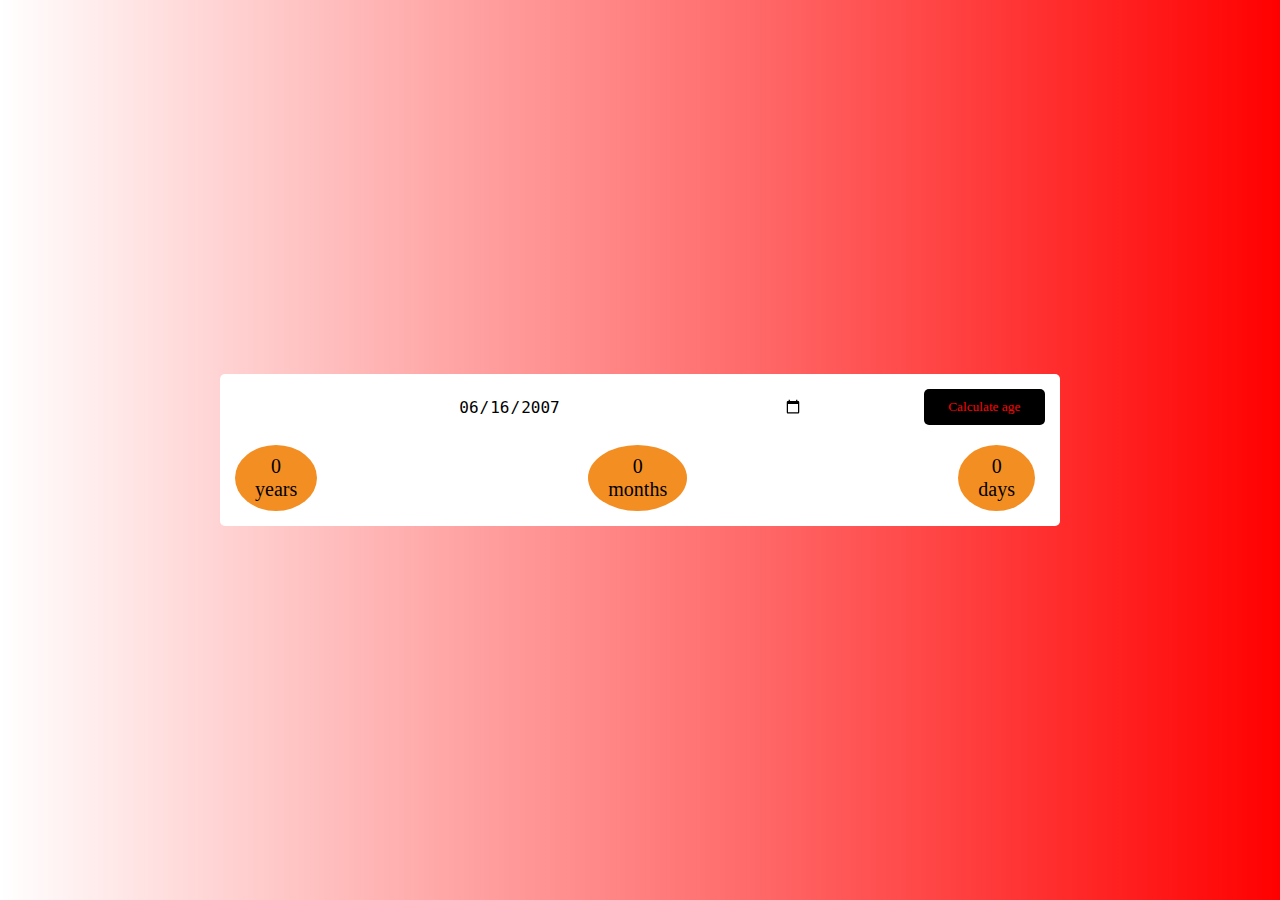
<file: ageCalculator/index.html>
<!DOCTYPE html>
<html>
    <head>
        <meta charset="utf-8">
        <meta http-equiv="X-UA-Compatible" content="IE=edge">
        <title></title>
        <meta name="description" content="">
        <meta name="viewport" content="width=device-width, initial-scale=1">
        <link rel="stylesheet" href="index.css">
    </head>
    <body>



        <div id="room">

            
       <div id="head">
        <input type="date" id='dob'  pattern="[0-9]{4}-[0-9]{2}-[0-9]{2}" value="2007-06-16" >
        <button id="btn"> Calculate age </button>
       </div>
        
        <div id="display">

            <div id="years_div"> <span id="years"> 0 </span> years </div>
            <div id="months_div"> <span id="months"> 0 </span> months </div>
            <div id="days_div"> <span id="days">  0 </span> days </div>


        </div>


        </div>



        
        <script src="index.js" async defer></script>
    </body>
</html>
</file>
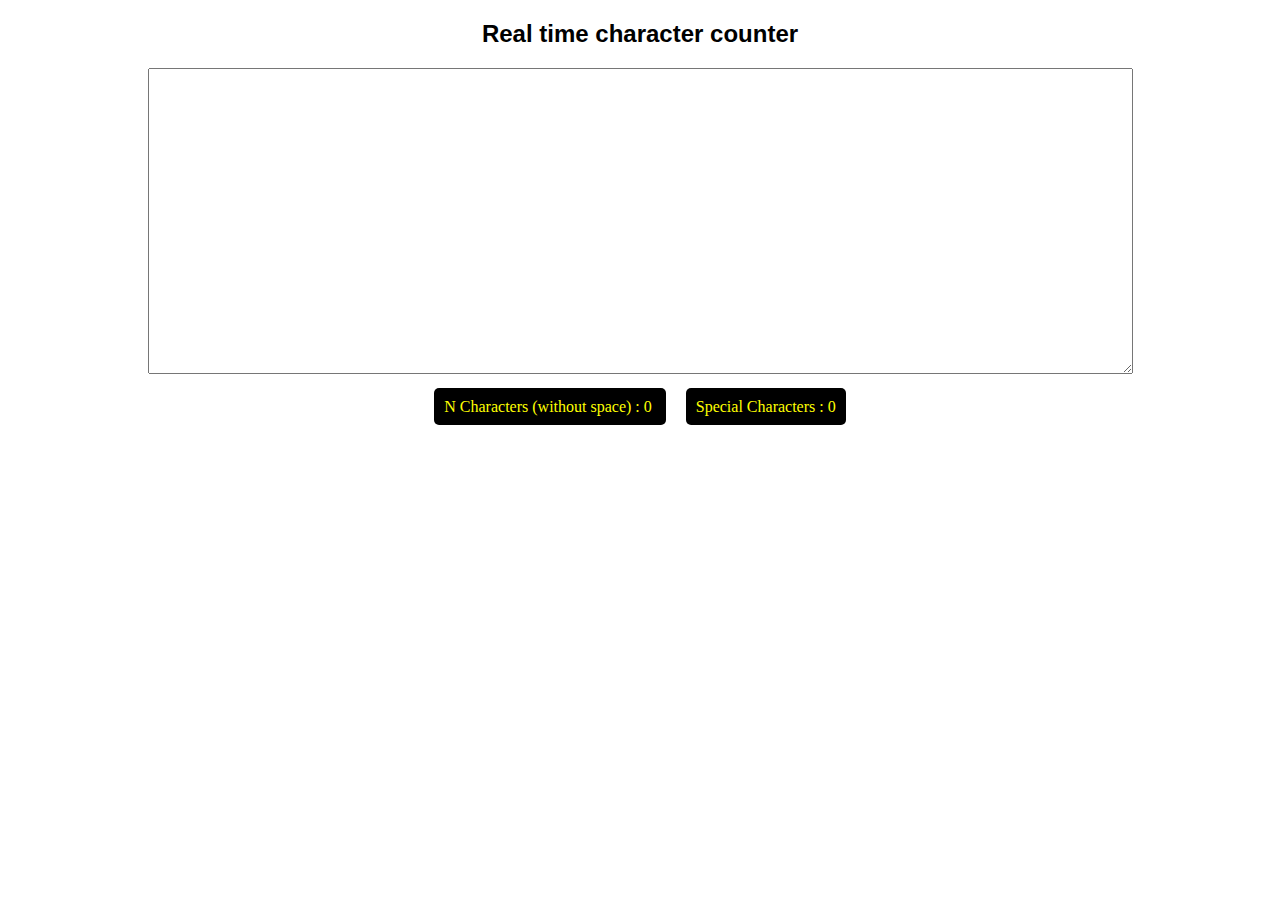
<file: CharCounterApp/index.html>
<!DOCTYPE html>

<html>
    <head>
        <meta charset="utf-8">
        <meta http-equiv="X-UA-Compatible" content="IE=edge">
        <title></title>
        <meta name="description" content="">
        <meta name="viewport" content="width=device-width, initial-scale=1">
        <link rel="stylesheet" href="index.css">
    </head>
    <body>

        <div class="room"> 
            <h2> Real time character counter </h2>
            <textarea id="txt" placeholder="Enter text here... " rows=20 cols=120>
                
            </textarea>
            <div class="result">

                <span class="charCount"> N Characters (without space) : 0 </span>
                <span class="specialCount"> Special Characters  : 0 </span>


                </div>


            </div>


        </div>
    
        
        <script src="index.js" async defer></script>
    </body>
</html>
</file>
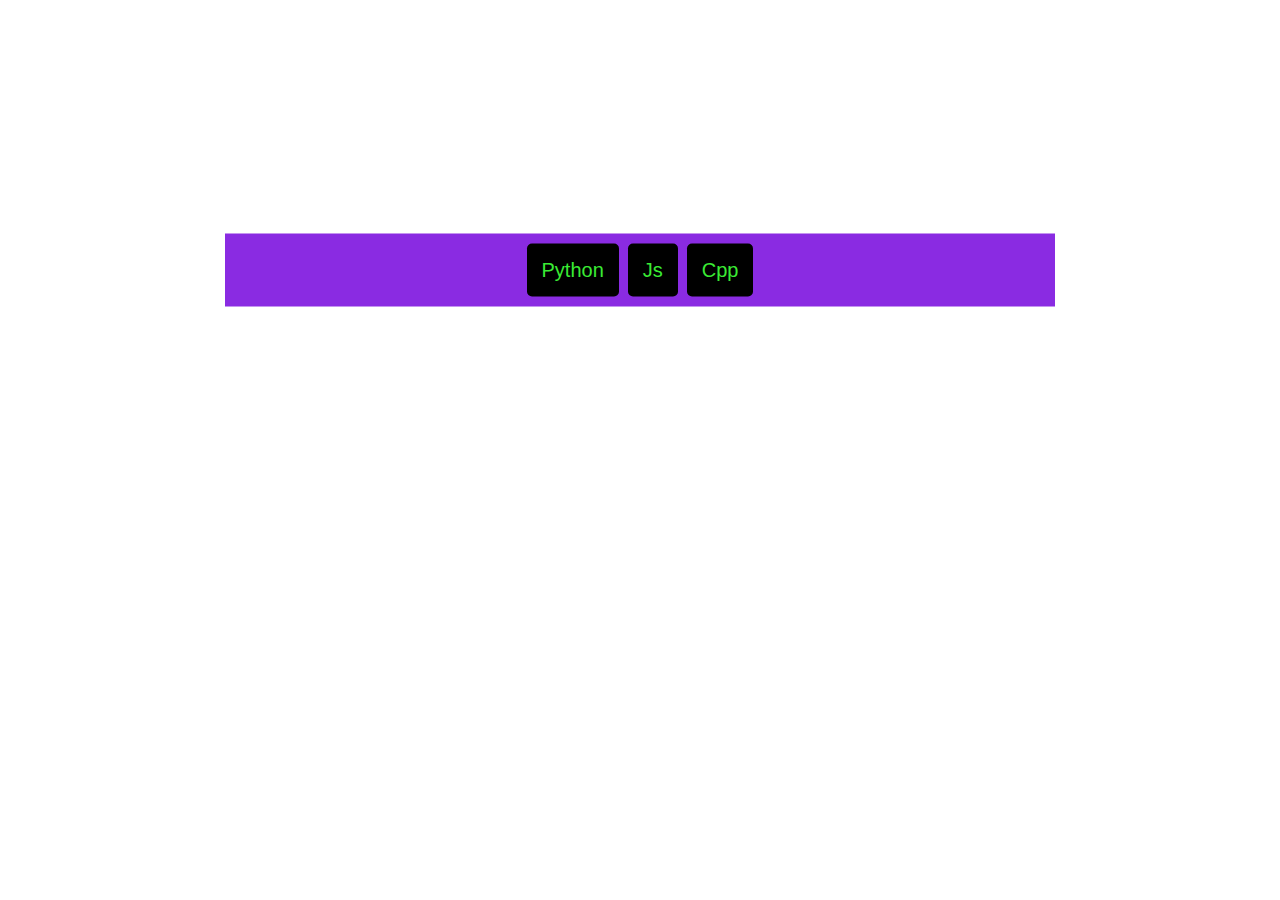
<file: JStabs/index.html>
<!DOCTYPE html>

<html>
    <head>
        <meta charset="utf-8">
        <meta http-equiv="X-UA-Compatible" content="IE=edge">
        <title></title>
        <meta name="description" content="">
        <meta name="viewport" content="width=device-width, initial-scale=1">
        <link rel="stylesheet" href="index.css">
    </head>
    <body>

        <div class="tabs">
            <button class="tablinks python">Python</button>
            <button class="tablinks js">Js </button>
            <button class="tablinks cpp">Cpp</button>
        </div>


        <div id="content">
            <div id="python">
                <h2> pYthon </h2>
                <p> PYTHON IS SIMPLEST LANAGUAGE</p>
            </div>
            <div id="js">
                <h2> JAvascript </h2>
                <p> Js IS SIMPLEST LANAGUAGE</p>
            </div>
            <div id="cpp">
                <h2> CPp </h2>
                <p> CPP IS SIMPLEST LANAGUAGE</p>
            </div>
        </div>
 


        
        <script src="index.js" async defer></script>
    </body>
</html>
</file>
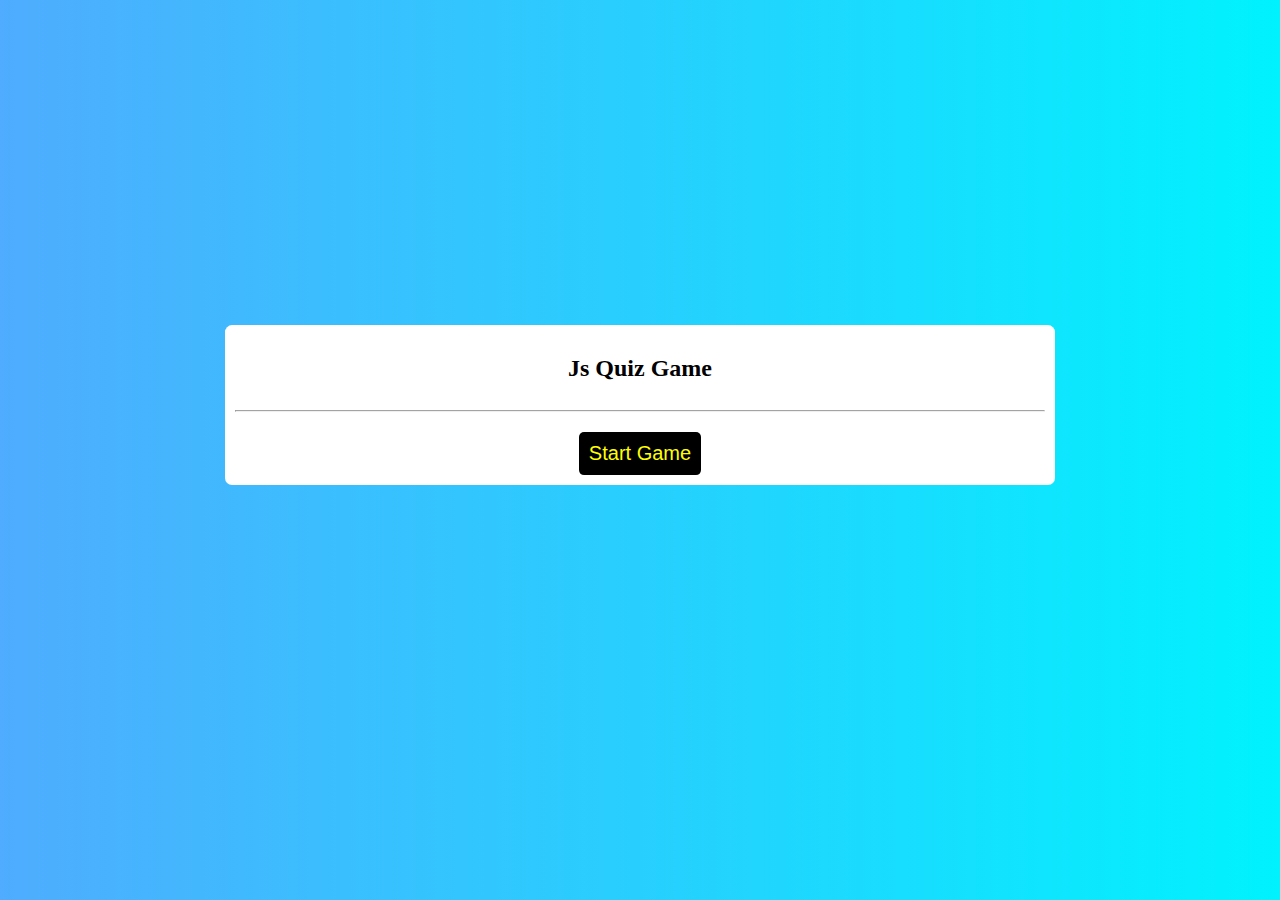
<file: QuizByDetach/index.html>
<!DOCTYPE html>

<html>
    <head>
        <meta charset="utf-8">
        <meta http-equiv="X-UA-Compatible" content="IE=edge">
        <title></title>
        <meta name="description" content="">
        <meta name="viewport" content="width=device-width, initial-scale=1">
        <link rel="stylesheet" href="index.css">
    </head>
    <body>


        <div class="room">

            <div class="head">
                <h2>Js Quiz Game  </h2>
            </div>

            
            <hr />
            <div class="question">
                <span  id="Q"></span>
                <ul id="options"></ul>
            </div>
            <div class="onward">
                <button id="btn"> Start Game </button>
            </div>

        </div>


        
        <script src="index.js" async defer></script>
    </body>
</html>
</file>
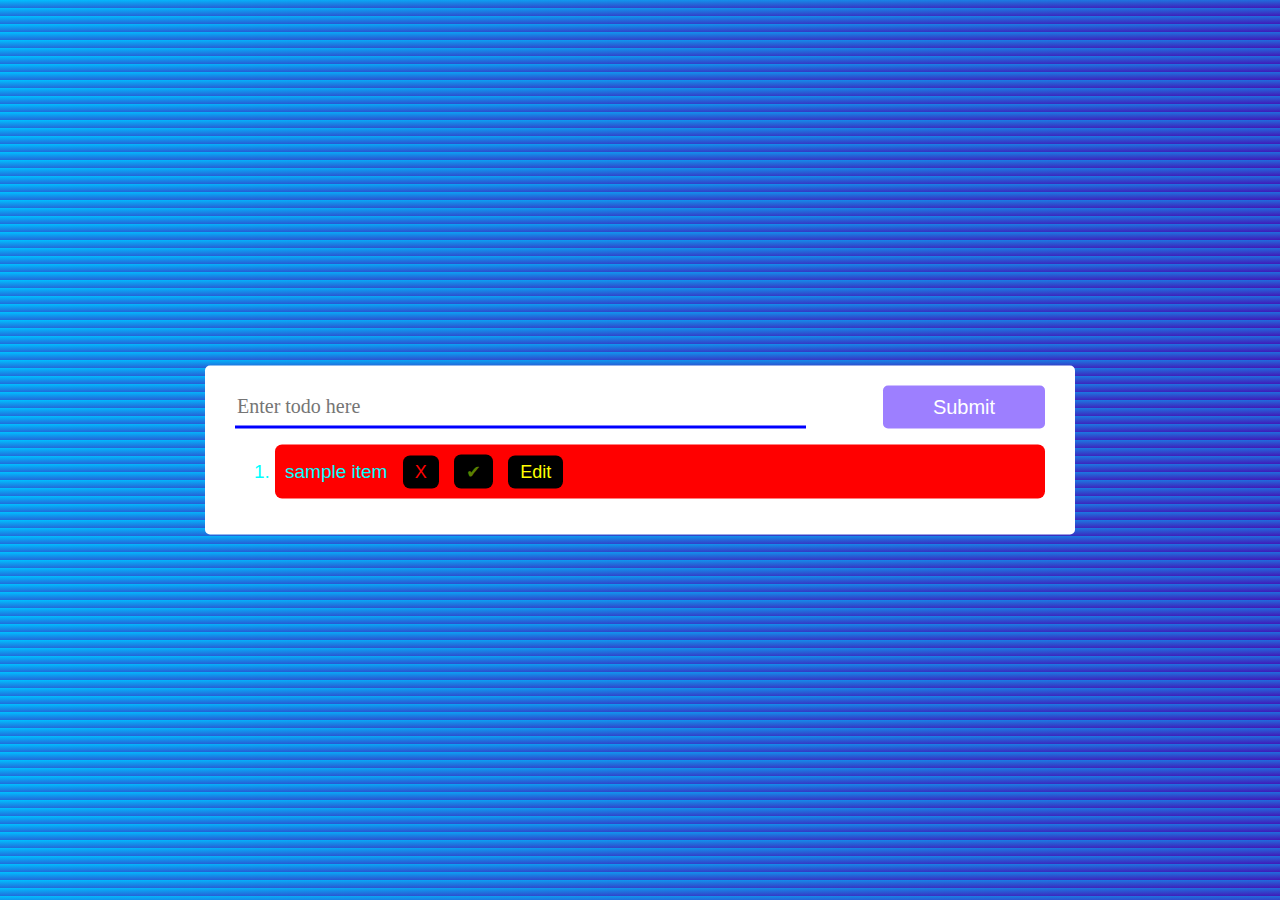
<file: todoApp_iceberg/index.htm>
<!DOCTYPE html>
<html>
    <head>
        <meta charset="utf-8">
        <meta http-equiv="X-UA-Compatible" content="IE=edge">
        <title></title>
        <meta name="description" content="">
        <meta name="viewport" content="width=device-width, initial-scale=1">
        <link rel="stylesheet" href="index.css">
    </head>
    <body>

        <div class="room">

          <div class="head">
          <input id="todo" placeholder="Enter todo here" />
          <button id="btn" > Submit </button>

        </div>


          <ol id="display"> 
            <li> <span id="data">sample item</span> <button id="cross"> X </button>  <button id='done'> ✔</button> <button id="edit">Edit </button></li>
          </ol>


        </div>

        
        <script src="index.js" async defer></script>
    </body>
</html>
</file>
<file: ageCalculator/index.css>
body{
    background-image: linear-gradient(to right, rgba(255,0,0,0), rgba(255,0,0,1));
}

#room{
    background-color: white;
    width: 90vmin;
    top: 50%;
    left: 50%;
    position: absolute;
    padding: 15px 15px;
    border-radius: 5px;
    transform: translate(-50%,-50%);
}

#dob{

    width: 70%;
    font-size: 16px;
    border: none;
    border-bottom: 2px blue;
    text-align: center;
}

#head{
    display: flex;
    justify-content: space-between;
    
}

#btn{
    width: 15%;
    background-color: black;
    color: red;
    border: none;
    outline: none;
    border-radius: 5px;
    padding: 10px 10px;
    float: right;
    font-family: 'Times New Roman', Times, serif;

}

#years_div  , #months_div, #days_div {
    padding: 10px 20px;
    border-radius: 50%;
    margin-right: 10px;
    background-color: #f38e23;
    display: grid;
    text-align: center;
    margin-top: 20px;
    font-size: 20px;
}

#display{
    display: flex;
    justify-content: space-between;
}
</file>
<file: CharCounterApp/index.css>
h2{

    font-family:'Trebuchet MS', 'Lucida Sans Unicode', 'Lucida Grande', 'Lucida Sans', Arial, sans-serif;
    
    

}



.room{
    justify-content: center;
    text-align: center;
}

.result{
    justify-content: space-between;
    margin-top: 20px;
}

.result span{
    margin-left: 10px;
    margin-right: 10px;
    background-color: black;
    color:yellow;
    padding: 10px 10px;
    border-radius: 5px;

}
</file>
<file: JStabs/index.css>
.tabs  *{
    border: none;
    outline: none;
    padding: 15px 15px;
    background-color: black;
    color:#3aeb34;
    border-radius: 5px;
    
}

.tabs{
    background-color: blueviolet;
    top: 30%;
    left: 50%;
    position: absolute;
    translate: -50% -50%;
    width: 90vmin;
    padding: 10px 10px;
    text-align: center;
    font-size: 36px;

}

.tablinks{
    font-size: 20px;
}


#content{
    top: 50%;
    left: 50%;
    text-align: center;
    position: absolute;
    translate: -50% -50%;
    font-size: 15px;
    

}
</file>
<file: QuizByDetach/index.css>
body{

    background-image: linear-gradient(to right, #4facfe 0%, #00f2fe 100%);
}


h2{
    text-align: center;
}


ul li{
    border: 2px solid black;
    padding: 10px 10px;
    border-radius: 5px;
    margin-top: 10px;
}


#btn{
    background-color: black;
    color: yellow;
    font-size: 20px;
    border:none;
    outline: none;
    border-radius: 5px;
    padding: 10px 10px;
}

.onward {
    text-align: center;
}

.question span{
    text-align: center;
    align-items: center;
}


.head{
    display: grid; 
}


.question{
    margin-top: 20px;
    font-size: 20px;
    font-family: 'Lucida Sans', 'Lucida Sans Regular', 'Lucida Grande', 'Lucida Sans Unicode', Geneva, Verdana, sans-serif;
}




.room{

    background-color: white;
    padding: 10px 10px;
    width: 90vmin;
    top: 45%;
    left: 50%;
    position: absolute;
    translate:-50% -50%;
    border-radius: 7px;

}
</file>
<file: todoApp_iceberg/index.css>
/*
.donecut span{
    text-decoration: line-through;
    

} */

body{
    background-image: linear-gradient(to bottom right, #00C0FF, #4218B8);;
}




.head{
    display: flex;
    justify-content: space-between;
}



.room{

    background-color: white;
    width: 90vmin;
    border: none;
    border-radius: 5px;
    transform: translate(-50%,-50%);
    top: 50%;
    left: 50%;
    position: absolute;
    padding: 20px 30px;
    

}

.room input{
    border: none;
    outline: none;
    border-bottom: 3px solid blue ;
    font-size: 20px;
    font-family:Cambria, Cochin, Georgia, Times, 'Times New Roman', serif;
    width: 70%;
}

.head #btn{
    font-size: 20px;
    font-family: 'Gill Sans', 'Gill Sans MT', Calibri, 'Trebuchet MS', sans-serif;
    padding: 10px 10px;
    background-color: rgb(157, 127, 255);
    color: white;
    border-radius: 5px;
    border: none;
    outline: none;
    float: right;
    width: 20%;

}


#display li {

    font-size: 19px;
    font-family: 'Segoe UI', Tahoma, Geneva, Verdana, sans-serif;
    margin-top: 10px;
    background-color: red;
    padding: 10px 10px;
    border-radius: 7px;
    color:aqua;
    

}


#cross,#done,#edit{
   
    border-radius: 7px;
    margin-left: 10px;
    border: none;
    outline: none;

}


#cross{
    background-color: black;
    color: red;
    font-size: 18px;
    padding: 6px 12px;


}

#done{
    background-color:black;
    color: rgb(90, 128, 0);
    font-size: 18px;
    padding: 6px 12px;


}

#edit{
    background-color: black;
    color:yellow;
    font-size: 18px;
    padding: 6px 12px;
    
}
</file>
